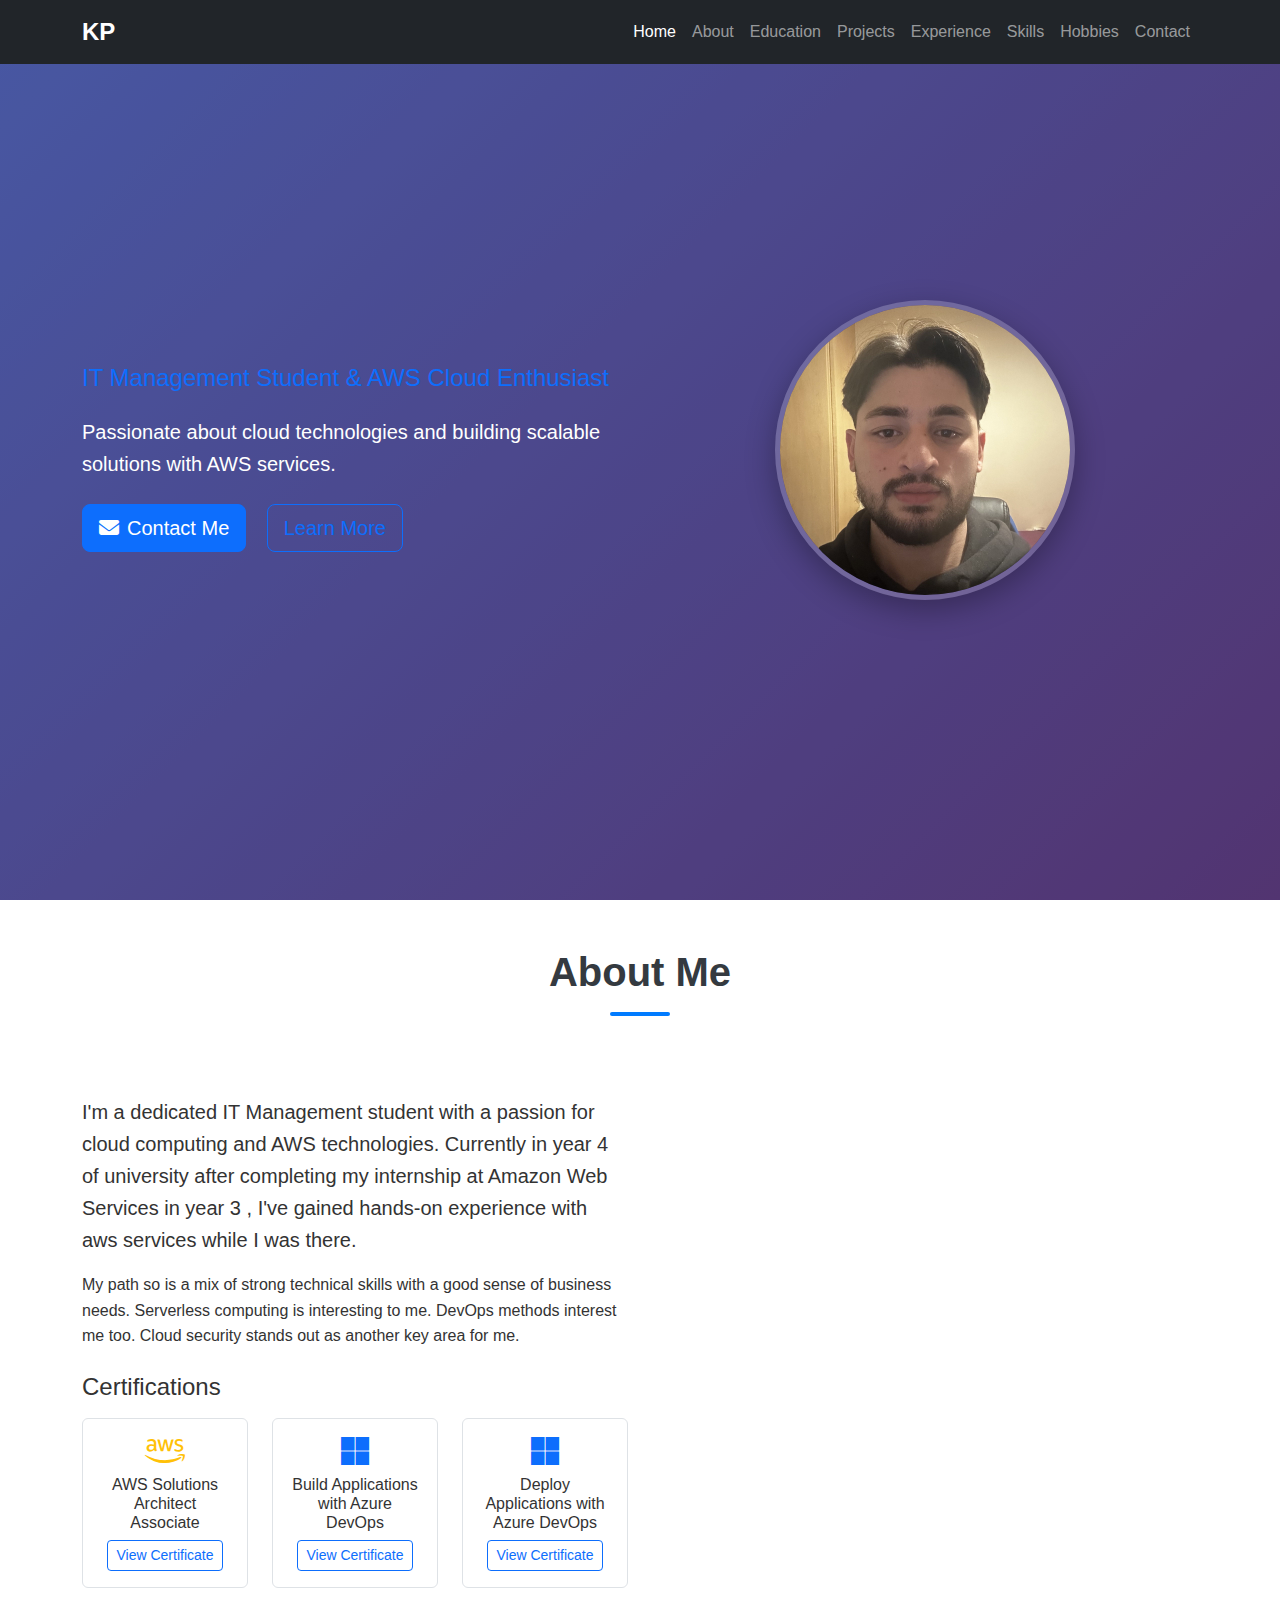
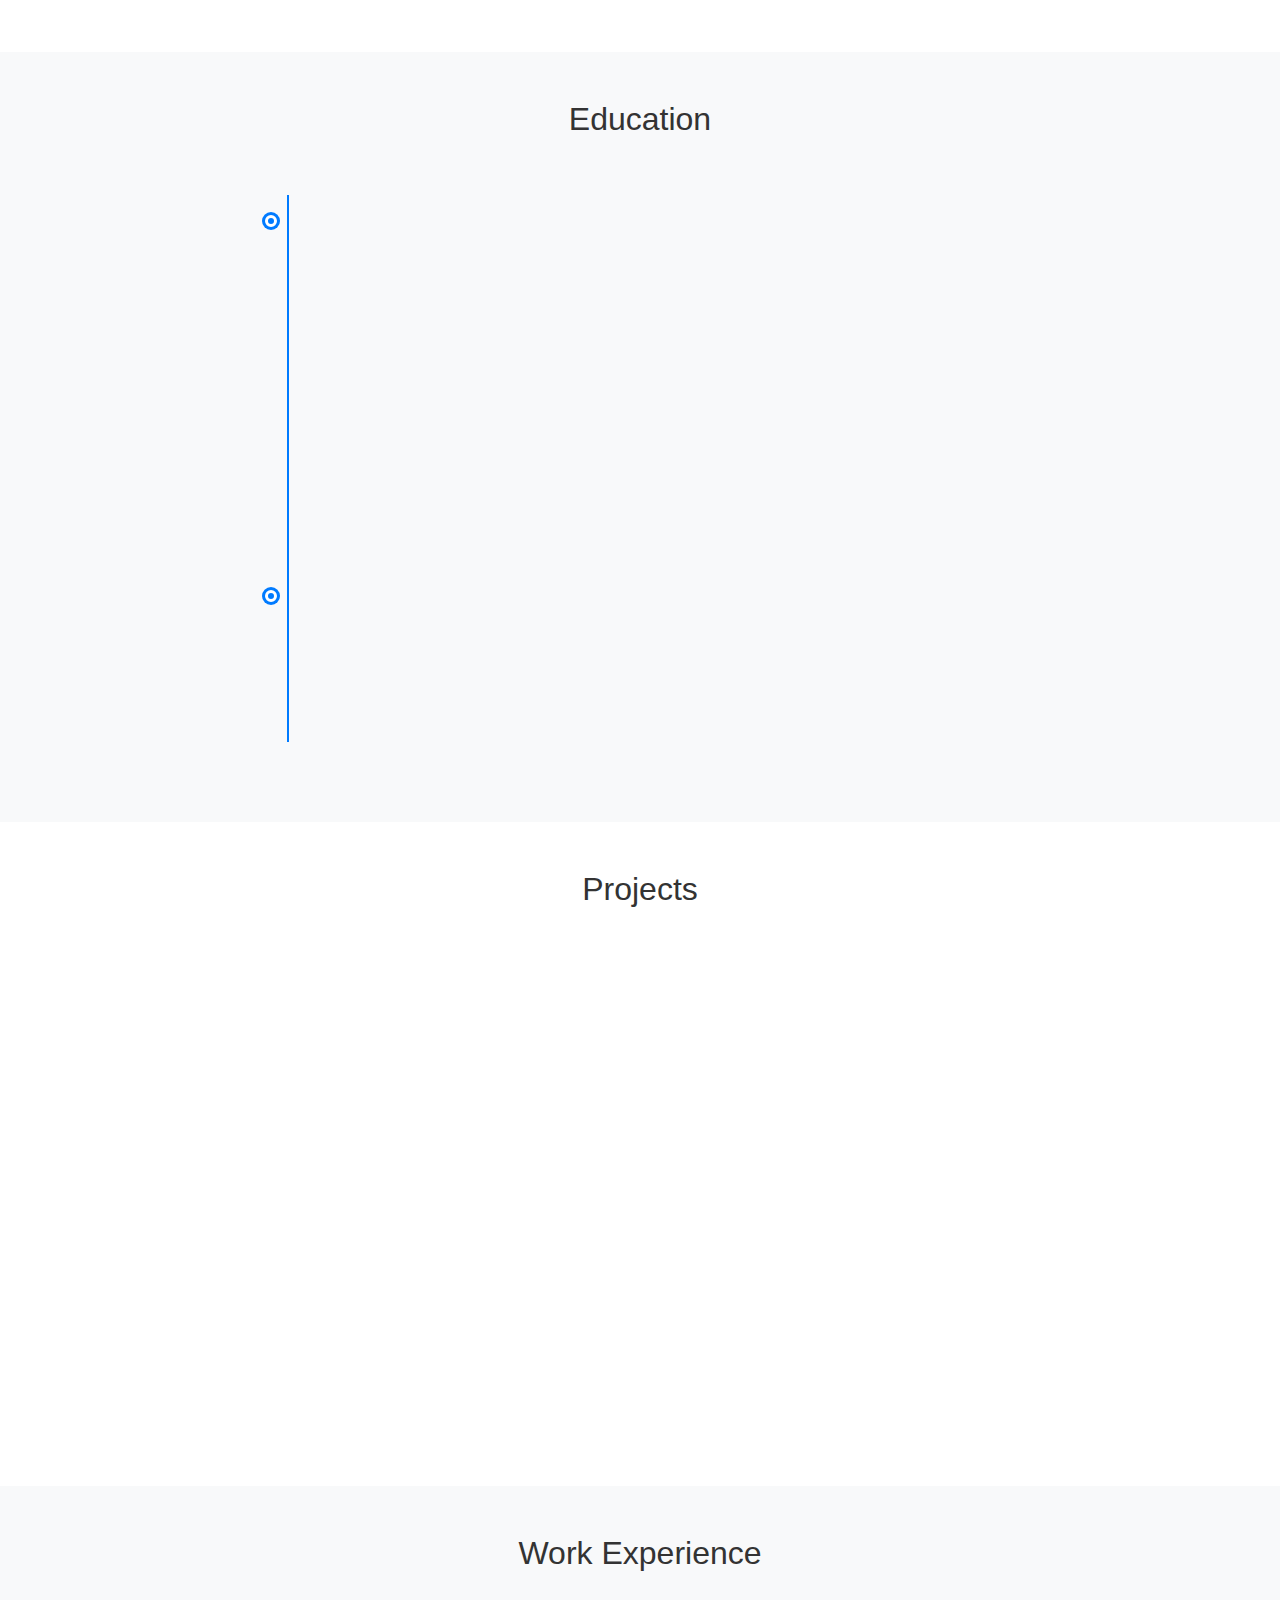
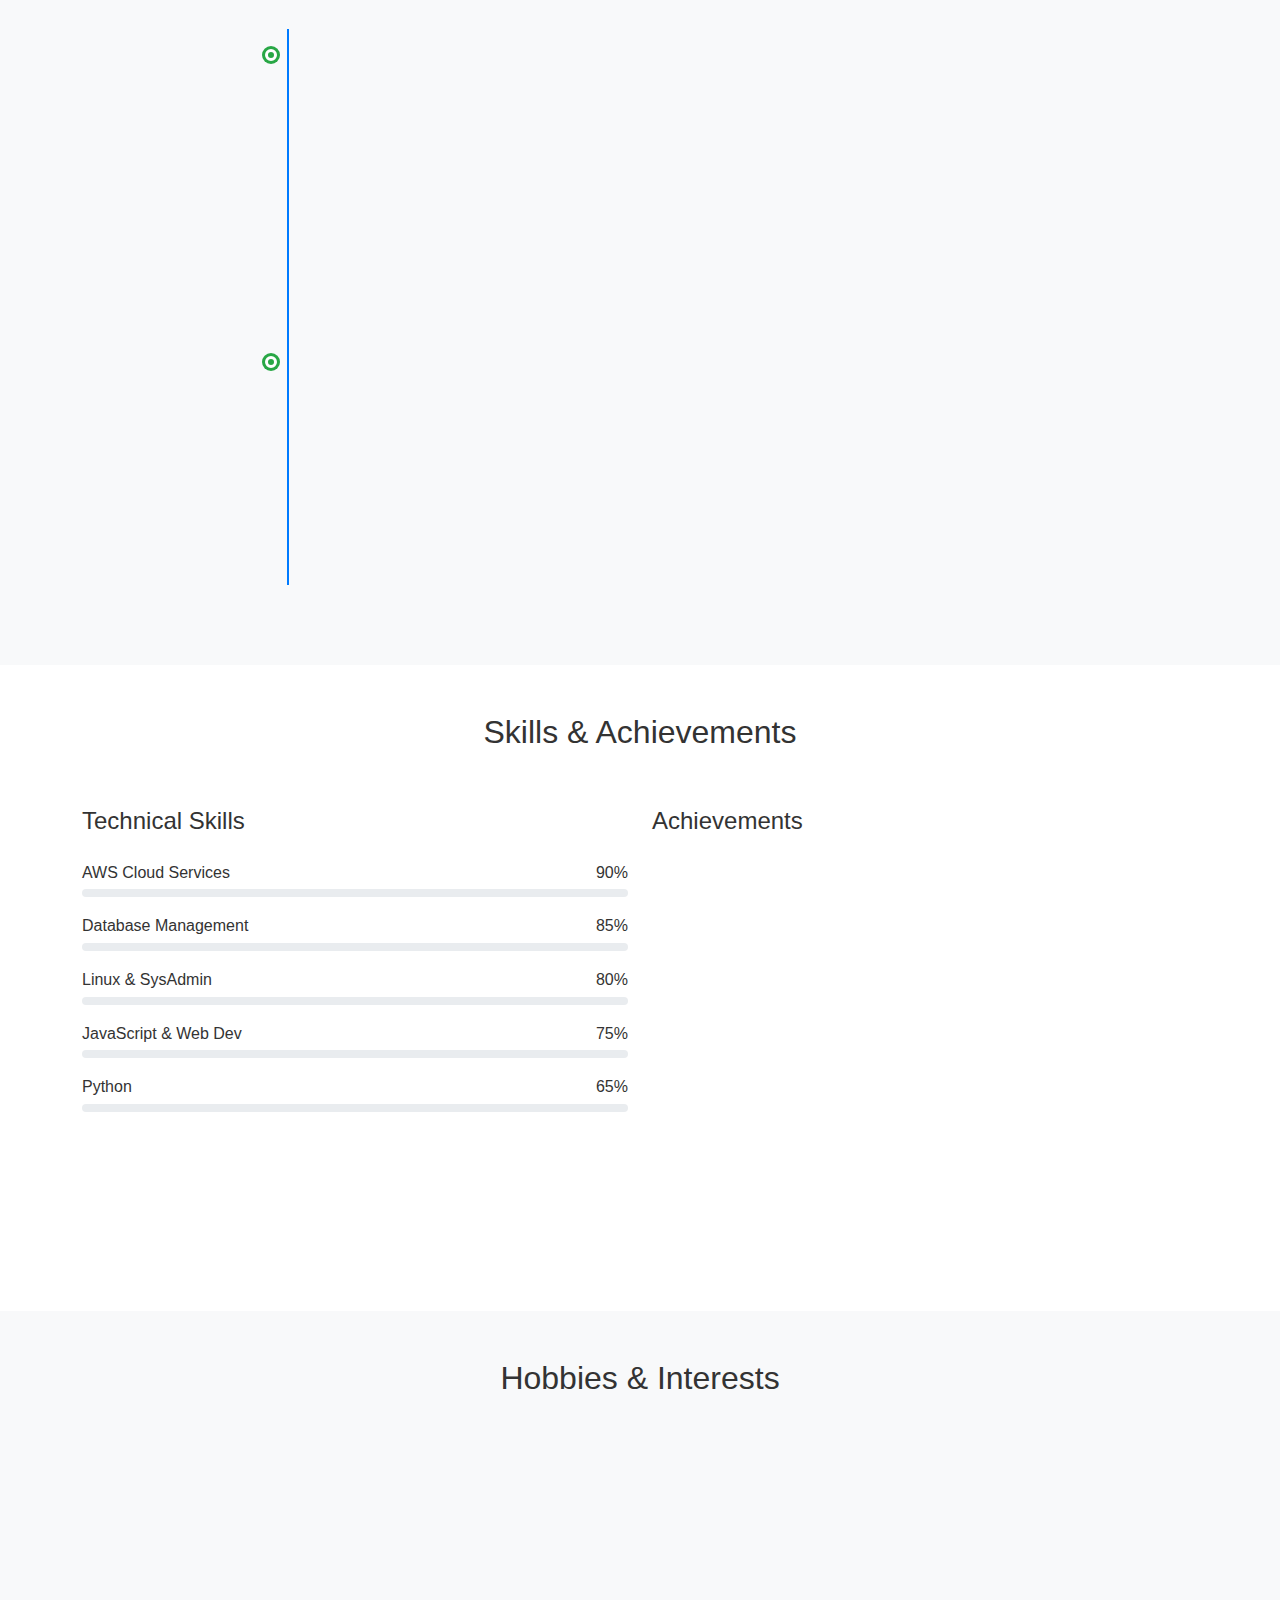
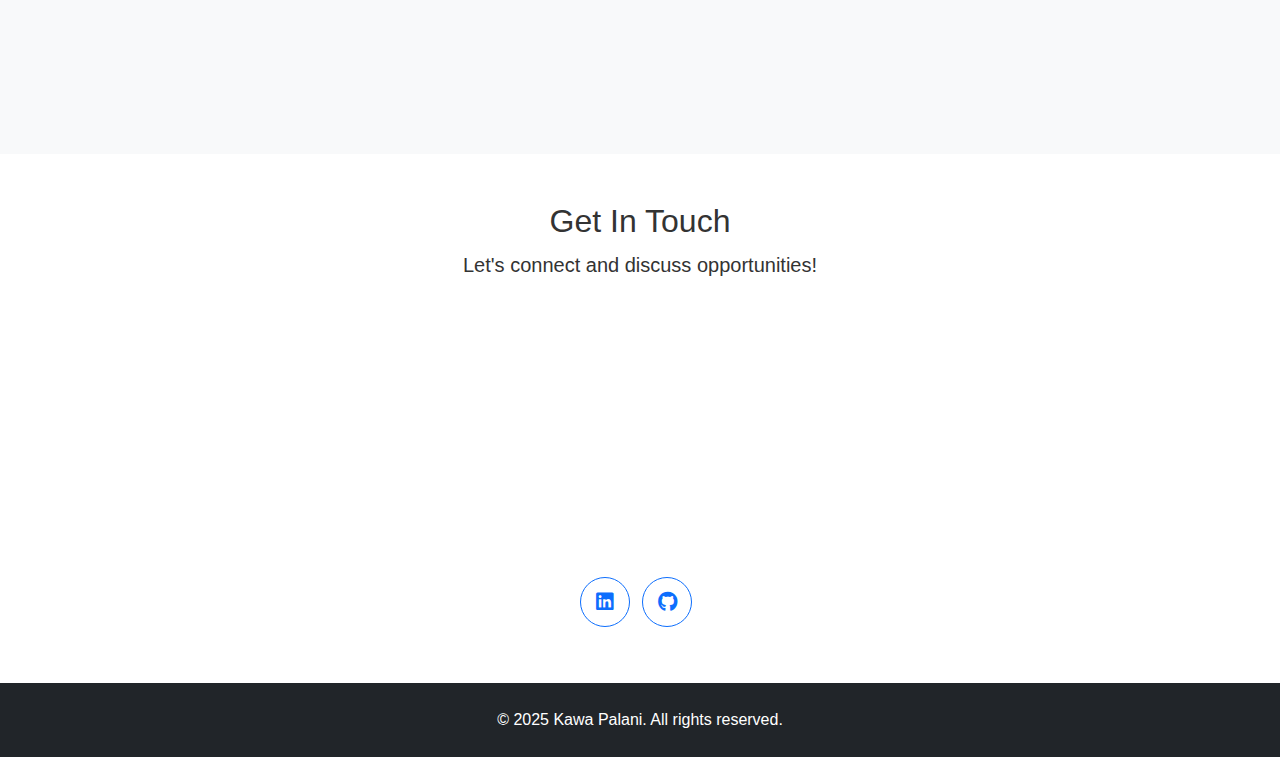
<file: index.html>
<!DOCTYPE html>
<html lang="en">
<head>
    <meta charset="UTF-8">
    <meta name="viewport" content="width=device-width, initial-scale=1.0">
    <title>Kawa Palani - IT Management Student Portfolio</title>
    
    <link href="https://cdn.jsdelivr.net/npm/bootstrap@5.3.2/dist/css/bootstrap.min.css" rel="stylesheet">
    <link href="https://cdnjs.cloudflare.com/ajax/libs/font-awesome/6.4.0/css/all.min.css" rel="stylesheet">
    <link href="css/style.css" rel="stylesheet">
</head>
<body data-bs-spy="scroll" data-bs-target="#navbar" data-bs-offset="70">

<nav class="navbar navbar-expand-lg navbar-dark bg-dark fixed-top" id="navbar">
    <div class="container">

        <a class="navbar-brand fw-bold" href="#home">KP</a>
        <button class="navbar-toggler" type="button" data-bs-toggle="collapse" data-bs-target="#navbarNav">
            <span class="navbar-toggler-icon"></span>
        </button>
        <div class="collapse navbar-collapse" id="navbarNav">

            <ul class="navbar-nav ms-auto">
                <li class="nav-item"><a class="nav-link" href="#home">Home</a></li>
                <li class="nav-item"><a class="nav-link" href="#about">About</a></li>
                <li class="nav-item"><a class="nav-link" href="#education">Education</a></li>
                <li class="nav-item"><a class="nav-link" href="#projects">Projects</a></li>
                <li class="nav-item"><a class="nav-link" href="#experience">Experience</a></li>
                <li class="nav-item"><a class="nav-link" href="#skills">Skills</a></li>
                <li class="nav-item"><a class="nav-link" href="#hobbies">Hobbies</a></li>
                <li class="nav-item"><a class="nav-link" href="#contact">Contact</a></li>
            </ul>
        </div>
    </div>
</nav>

<section id="home" class="hero-section d-flex align-items-center">
    <div class="container">
        <div class="row align-items-center">
            <div class="col-lg-6">
                <div class="hero-content">
                    <h1 class="display-4 fw-bold mb-3 typing-text">Kawa Palani</h1>
                    <h2 class="h4 text-primary mb-4">IT Management Student & AWS Cloud Enthusiast</h2>
                    <p class="lead mb-4">Passionate about cloud technologies and building scalable solutions with AWS services.</p>

                    <div class="hero-buttons">
                        <button class="btn btn-primary btn-lg me-3" data-bs-toggle="modal" data-bs-target="#contactModal">
                            <i class="fas fa-envelope me-2"></i>Contact Me
                        </button>
                        <a href="#about" class="btn btn-outline-primary btn-lg">Learn More</a>
                    </div>
                </div>
            </div>
            <div class="col-lg-6 text-center">
                <div class="hero-image">
                    <img src="images/profile.jpg" alt="Kawa Palani" class="img-fluid rounded-circle profile-img">
                </div>
            </div>
        </div>
    </div>


</section>



<!-- About section - need to update photo later -->
<section id="about" class="py-5">
    <div class="container">


        <div class="row">
            <div class="col-12 text-center mb-5">

                <h2 class="section-title">About Me</h2>
                <div class="section-divider"></div>
            </div>
        </div>

        <div class="row align-items-center">
            
            <div class="col-lg-6">

                <p class="lead">
                    I'm a dedicated IT Management student with a passion for cloud computing
                    and AWS technologies. Currently in year 4 of university after completing my internship at Amazon Web Services in year 3 ,
                    I've gained hands-on experience with aws services while I was there.
                </p>

                <p>
                    My path so is a mix of strong technical skills with a good sense of business needs. 
                    Serverless computing is interesting to me. DevOps methods interest me too. 
                    Cloud security stands out as another key area for me.

                </p>


                <!-- My cert sections -->
                <div class="certifications-section mt-4">
                    <h4 class="mb-3">Certifications</h4>

                    <div class="row">
                        <div class="col-md-4 mb-3">

                            <div class="certification-item text-center p-3 border rounded">
                                <i class="fab fa-aws fa-2x text-warning mb-2"></i>
                                <h6>AWS Solutions Architect Associate</h6>

                                <!-- Cert link -->

                                <a href="https://www.credly.com/badges/94f8a2d5-af3c-4cb0-9be8-3a9a07555001"
                                   target="_blank" class="btn btn-sm btn-outline-primary">View Certificate</a>
                            </div>
                        </div>


                        <div class="col-md-4 mb-3">
                            <div class="certification-item text-center p-3 border rounded">
                                <i class="fab fa-microsoft fa-2x text-primary mb-2"></i>
                                <h6>Build Applications with Azure DevOps</h6>

                                <a href="https://learn.microsoft.com/en-us/users/kawapalani-7407/achievements/7bvrvsnz"
                                   target="_blank" class="btn btn-sm btn-outline-primary">View Certificate</a>
                            </div>
                        </div>

                        <div class="col-md-4 mb-3">
                            <div class="certification-item text-center p-3 border rounded">
                                <i class="fab fa-microsoft fa-2x text-primary mb-2"></i>
                                <h6>Deploy Applications with Azure DevOps</h6>
                                <a href="https://learn.microsoft.com/en-us/users/kawapalani-6743/achievements/82acn8cw"
                                   target="_blank" class="btn btn-sm btn-outline-primary">View Certificate</a>

                            </div>
                        </div>

                    </div>
                </div>

            </div>
        </div>

    </div>
</section>



<!-- Education  -->
<section id="education" class="py-5 bg-light">
    <div class="container">

        <div class="row">

            <div class="col text-center mb-5">
                <h2 class="page-title">Education</h2>
                <div class="divider-line"></div>

            </div>
        </div>

        <div class="row">
            <div class="col-lg-8 mx-auto">

                <div class="timeline">
                    <div class="timeline-item">
                        <div class="timeline-marker"></div>
                        <div class="timeline-content">

                            <div class="card">
                                <div class="card-body">


                                    <h5 class="card-title">Bachelor of Science (Honours) in IT Management</h5>
                                    <h6 class="card-subtitle mb-2 text-muted">Technological University Dublin</h6>

                                    <p class="card-text">September 2022 - May 2026 (Expected)</p>

                                    <div class="grades">
                                        
                                        <h6>Key Modules:</h6>

                                        <div class="row">
                                            <div class="col-md-6">

                                                <!-- Module list -->
                                                <ul class="list-unstyled">
                                                    <li><strong>Cloud Services & Distributed Computing</strong></li>
                                                    <li><strong>Software Development (Java, Python)</strong></li>
                                                    <li><strong>Database Fundamentals & Advanced Databases</strong></li>
                                                    <li><strong>CyberSecurity & Info Systems</strong></li>
                                                </ul>
                                            </div>

                                            <div class="col-md-6">
                                                <ul class="list-unstyled">
                                                    <li><strong>Network Fundamentals</strong></li>

                                                    <li><strong>Operating Systems & Linux Fundamentals</strong></li>
                                                    <li><strong>UX/UI & Visual Design</strong></li>
                                                    <li><strong>Project Management</strong></li>
                                                </ul>
                                            </div>
                                        </div>

                                        <p><strong>Activities:</strong> Cloud Society, AWS Labs, DevOps Meetups</p>
                                    </div>

                                </div>

                            </div>


                        </div>
                    </div>


                    <!-- Secondary education -->
                    <div class="timeline-item">
                        <div class="timeline-marker"></div>
                        <div class="timeline-content">


                            <div class="card">
                                <div class="card-body">
                                    <h5 class="card-title">Leaving Certificate in Engineering</h5>
                                    <h6 class="card-subtitle mb-2 text-muted">Firhouse Community College</h6>
                                    <p class="card-text">2016 - 2022</p>

                                    <p><strong>Final Year Project:</strong> Designed and built an F1 model car.</p>
                                </div>
                            </div>

                        </div>
                    </div>


                </div>

            </div>
        </div>

    </div>
</section>



<!-- My projects - add more when I finish them -->
<section id="projects" class="py-5">

    <div class="container">

        <div class="row">
            <div class="col-12 text-center mb-5">
                
                <h2 class="content-header">Projects</h2>
                <div class="separator"></div>
            </div>
        </div>

        <div class="row">

            <div class="col-lg-4 mb-4">
                <div class="card project-card h-100">
                    <img src="images/project1.jpg" class="card-img-top" alt="AWS Carpooling Application">
                    <div class="card-body">
                        <h5 class="card-title">AWS Carpooling Application</h5>
                        <p class="card-text">Serverless carpooling app using AWS services, implementing ride creation, authentication and data storage that scales and security best practices.</p>
                        <div class="mb-3">
                            <span class="badge bg-warning me-1">AWS Lambda</span>
                            <span class="badge bg-primary me-1">API Gateway</span>
                            <span class="badge bg-success me-1">DynamoDB</span>
                            <span class="badge bg-info me-1">Cognito</span>
                        </div>
                    </div>
                </div>
            </div>
            <div class="col-md-4 mb-4">
                <div class="card h-100">
                    <div class="card-img-top bg-light d-flex align-items-center justify-content-center" style="height: 200px;">
                         <i class="fas fa-bus fa-4x text-muted"></i>
                    </div>
                    <div class="card-body">
                        <h5 class="card-title">Bus Location System</h5>
                        
                        <p class="card-text">Web-based platform to search bus routes and destinations with a scalable database schema and responsive interface with live data updates.</p>
                        <div>
                            <span class="badge bg-primary me-1">JavaScript</span>
                            <span class="badge bg-success me-1">Supabase</span>
                            <span class="badge bg-warning me-1">MQTT</span>
                            <span class="badge bg-info me-1">Google Cloud</span>
                        </div>
                    </div>
                </div>
            </div>
            <div class="col-lg-4">
                <div class="card project-card h-100">
                    <div class="card-img-top bg-light d-flex align-items-center justify-content-center" style="height: 200px;">
                        <i class="fas fa-vial fa-4x text-muted"></i>
                    </div>
                    <div class="card-body">
                        <h5 class="card-title">AWS Unit Testing Project</h5>
                        
                        <p class="card-text">Created automated unit tests to achieve 80%+ coverage for AWS service scripts, improving code reliability using mocks and test automation.</p>
                        <div class="tech-badges mb-3">
                            <span class="badge bg-danger me-1">Python</span>
                            <span class="badge bg-primary me-1">unittest</span>
                            <span class="badge bg-warning me-1">AWS SDK</span>
                            <span class="badge bg-dark me-1">Boto3</span>
                        </div>
                    </div>
                </div>
            </div>

        </div>

    </div>
</section>



<!-- My Experience section -->
<section id="experience" class="py-5 bg-light">
    
    
    <div class="container">

        <div class="row">
            <div class="col-lg-12 text-center mb-5">
                <h2 class="exp-header">Work Experience</h2>
                <div class="line-break"></div>
            </div>
        </div>

        <div class="row">
          
            <div class="col-lg-8 mx-auto">

                <div class="experience-timeline">

                    <!-- My 3rd year internship -->
                    <div class="experience-item">
                        <div class="experience-marker"></div>
                        <div class="experience-content">

                            <div class="card">
                                <div class="card-body">
                                    <h5 class="card-title">Cloud Support Associate Intern</h5>
                                    <h6 class="card-subtitle mb-2 text-primary">Amazon Web Services</h6>
                                    <p class="text-muted mb-3">Feb 2025 – Aug 2025</p>


                                    <ul class="list-unstyled">
                                        <li><i class="fas fa-check text-success me-2"></i>Troubleshooted simulated AWS cases…</li>
                                        <li><i class="fas fa-check text-success me-2"></i>Hands-on experience with aws services such as EC2, S3, IAM and alot more</li>
                                     
                                        <li><i class="fas fa-check text-success me-2"></i>Completed 3-month technical onboarding</li>
                                        <li><i class="fas fa-check text-success me-2"></i>Worked with Big Data team and attending team meetings</li>
                                        <li><i class="fas fa-check text-success me-2"></i>Achieved AWS SAA Certificate</li>
                                    </ul>
                                </div>
                            </div>

                        </div>
                    </div>


                    <!-- My Previous job -->
                    <div class="experience-item">
                        
                        <div class="experience-marker"></div>
                      
                        <div class="experience-content">

                            <div class="card">
                                <div class="card-body">
                                    <h5 class="card-title">Sales Assistant</h5>
                                    <h6 class="card-subtitle mb-2 text-primary">JD Sports Fashion</h6>

                                    <p class="text-muted mb-3">Oct 2023 – Jan 2025</p>

                                    <ul class="list-unstyled">
                                        <li><i class="fas fa-check text-success me-2"></i>Supported the sales floor</li>
                                        <li><i class="fas fa-check text-success me-2"></i>Helped customers with purchases</li>
                                        <li><i class="fas fa-check text-success me-2"></i>Processed deliveries</li>
                                        <li><i class="fas fa-check text-success me-2"></i>Improved communication skills</li>
                                    </ul>
                                </div>
                            </div>


                       
                        </div>
                    </div>

                </div>

            </div>
        </div>

    </div>
</section>



<!-- My Skills and achievements -->
<section id="skills" class="py-5">
    <div class="container">

        <div class="row">
            
            <div class="col-lg-12 text-center mb-5">
                <h2 class="skills-heading">Skills & Achievements</h2>
                
                <div class="hr-custom"></div>
            </div>
        </div>


        <div class="row">

            <!-- Technical skills -->
            <div class="col-lg-6 mb-4">

                <h4 class="mb-4">Technical Skills</h4>

                <div class="skill-item mb-3">
                    <div class="d-flex justify-content-between mb-1">
                        <span>AWS Cloud Services</span><span>90%</span>
                    </div>
                  
                  
                    <div class="progress">
                        <div class="progress-bar" data-width="90"></div>
                    </div>
               
                </div>

                <div class="skill-item mb-3">
                    <div class="d-flex justify-content-between mb-1">
                        <span>Database Management</span><span>85%</span>
                    </div>
                    <div class="progress"><div class="progress-bar" data-width="85"></div></div>
                </div>

                <div class="skill-item mb-3">
                    <div class="d-flex justify-content-between mb-1">
                        <span>Linux & SysAdmin</span><span>80%</span>
                    
                    </div>
                    <div class="progress"><div class="progress-bar" data-width="80"></div></div>
                </div>

                <div class="skill-item mb-3">
                    <div class="d-flex justify-content-between mb-1">
                        <span>JavaScript & Web Dev</span><span>75%</span>
                    </div>
                    
                    <div class="progress"><div class="progress-bar" data-width="75"></div></div>
                </div>

                <div class="skill-item mb-3">
                    <div class="d-flex justify-content-between mb-1">
                        <span>Python</span><span>65%</span>
                    </div>
                    <div class="progress"><div class="progress-bar" data-width="65"></div></div>
                </div>

            </div>


            <!-- Professional achievements -->
            <div class="col-lg-6">

                <h4 class="mb-4">Achievements</h4>

                <div class="achievement-list">

                    <div class="achievement-item mb-3">
                        <div class="achievement-icon">
                            <i class="fas fa-certificate text-warning"></i>
                        </div>
                       
                        <div class="achievement-content">
                            <h6>AWS SAA Certificate</h6>
                            <p class="mb-0 text-muted">Achieved during AWS internship</p>
                        
                        </div>
                    </div>

                    <div class="achievement-item mb-3">
                        <i class="fas fa-medal text-primary achievement-icon"></i>
                        <div class="achievement-content">
                            <h6>Azure DevOps Certification</h6>
                            <p class="mb-0 text-muted">Built and deployed apps</p>
                        </div>
                    </div>

                    <div class="achievement-item mb-3">
                        
                        <i class="fas fa-cloud text-success achievement-icon"></i>
                        <div class="achievement-content">
                            <h6>AWS Internship</h6>
                            <p class="mb-0 text-muted">Cloud Support Associate</p>
                        </div>
                    </div>

                    <div class="achievement-item mb-3">
                       
                        <i class="fas fa-users text-info achievement-icon"></i>
                        <div class="achievement-content">
                            <h6>Cloud Society Member</h6>
                            <p class="mb-0 text-muted">AWS Labs & DevOps meetups</p>
                        </div>
                    </div>

                </div>

            </div>

        </div>

    </div>
</section>



<!-- Personal interests -->
<section id="hobbies" class="py-5 bg-light">
    <div class="container">

        <div class="row">
            <div class="col-lg-12 text-center mb-5">
                
                <h2 class="hobbies-title">Hobbies & Interests</h2>
                
                
                <div class="break-line"></div>
            </div>
        </div>

        <div class="row justify-content-center">

            <div class="col-lg-4 col-md-6 mb-4">
                <div class="hobby-card text-center">
                    <div class="hobby-icon mb-3"><i class="fas fa-dumbbell fa-3x text-primary"></i></div>
                    <h5>Gym</h5>
                    <p class="text-muted">I enjoy going to the gym in the mornings.</p>
                </div>
            </div>

            <div class="col-lg-4 col-md-6 mb-4">
                <div class="hobby-card text-center">
                    <div class="hobby-icon mb-3"><i class="fas fa-gamepad fa-3x text-success"></i></div>
                    <h5>Gaming</h5>
                    <p class="text-muted">I like to play games in my free time and compete sometimes</p>
                </div>
            </div>

            <div class="col-lg-4 col-md-6 mb-4">
                <div class="hobby-card text-center">
                   
                    <div class="hobby-icon mb-3"><i class="fas fa-futbol fa-3x text-warning"></i></div>
                    <h5>Football</h5>
                    <p class="text-muted">I like Playing & watching on the weekends.</p>
                </div>
            </div>

        </div>

    </div>
</section>



<!-- Contact info -->
<section id="contact" class="py-5">
    <div class="container">

        <div class="row">
            <div class="col-lg-12 text-center mb-5">
                
                <h2 class="contact-heading">Get In Touch</h2>
                <div class="divider-custom"></div>
                <p class="lead">Let's connect and discuss opportunities!</p>
            </div>
        </div>

        <div class="row">
            <div class="col-lg-8 mx-auto">

                <div class="row">
                    <div class="col-md-12 mb-4">
                        <div class="contact-info text-center">

                            <div class="contact-icon mb-3">
                                <i class="fas fa-envelope fa-2x text-primary"></i>
                            </div>

                            <h6>Email</h6>
                            
                            <p class="text-muted">kawa.tw8@gmail.com</p>

                        </div>
                    </div>
                </div>

                <div class="row mt-4">
                    <div class="col-12 text-center">
                        <div class="social-links">

                            <a href="https://www.linkedin.com/in/kawapalani/"
                               class="btn btn-outline-primary btn-lg me-2 mb-2" target="_blank">
                                <i class="fab fa-linkedin"></i>
                            </a>

                            <a href="https://github.com/KawaP18"
                               class="btn btn-outline-primary btn-lg me-2 mb-2" target="_blank">
                                <i class="fab fa-github"></i>
                            </a>

                        </div>
                    </div>
                </div>

            </div>
        </div>

    </div>
</section>



<!-- Footer -->
<footer class="bg-dark text-white py-4">
    <div class="container text-center">
        
        <p class="mb-0">&copy; 2025 Kawa Palani. All rights reserved.</p>
    </div>
</footer>



<!-- Contact Modal -->
<div class="modal fade" id="contactModal" tabindex="-1">

    <div class="modal-dialog modal-dialog-centered">
        <div class="modal-content">

            <div class="modal-header">
                
                <h5 class="modal-title">Contact Information</h5>
                <button type="button" class="btn-close" data-bs-dismiss="modal"></button>
            </div>

            <div class="modal-body">

                <div class="contact-modal-content">

                    <div class="text-center mb-4">
                        <!-- Profile image -->
                        <img src="images/profile.jpg" class="rounded-circle mb-3" width="100" height="100">
                        
                        <h5>Kawa Palani</h5>
                        <p class="text-muted">IT Management Student & AWS Cloud Enthusiast</p>
                    </div>

                    <div class="contact-details">

                        <div class="contact-item mb-3">
                            <i class="fas fa-envelope text-primary me-3"></i>
                            <span>kawa.tw8@gmail.com</span>
                        </div>

                        <div class="contact-item mb-3">
                            <i class="fab fa-linkedin text-primary me-3"></i>
                            
                            <a href="https://www.linkedin.com/in/kawapalani/" target="_blank">
                                LinkedIn Profile
                            </a>
                        </div>

                        <div class="contact-item mb-3">
                            <i class="fab fa-github text-primary me-3"></i>
                            <a href="https://github.com/KawaP18" target="_blank">GitHub Profile</a>
                        </div>

                    </div>

                </div>

            </div>

            <div class="modal-footer">
                <button type="button" class="btn btn-secondary" 
                        data-bs-dismiss="modal">Close</button>

                
                        <a href="mailto:kawa.tw8@gmail.com" class="btn btn-primary">Send Email</a>
            </div>

        </div>
    </div>

</div>


<!-- Back to Top -->
<button class="btn btn-primary back-to-top" id="backToTop">
    <i class="fas fa-arrow-up"></i>
</button>



<!-- JS Scripts -->
<script src="https://cdn.jsdelivr.net/npm/bootstrap@5.3.2/dist/js/bootstrap.bundle.min.js"></script>

<!-- Custom JavaScript -->
<script src="js/script.js"></script>
</body>
</html>
</file>
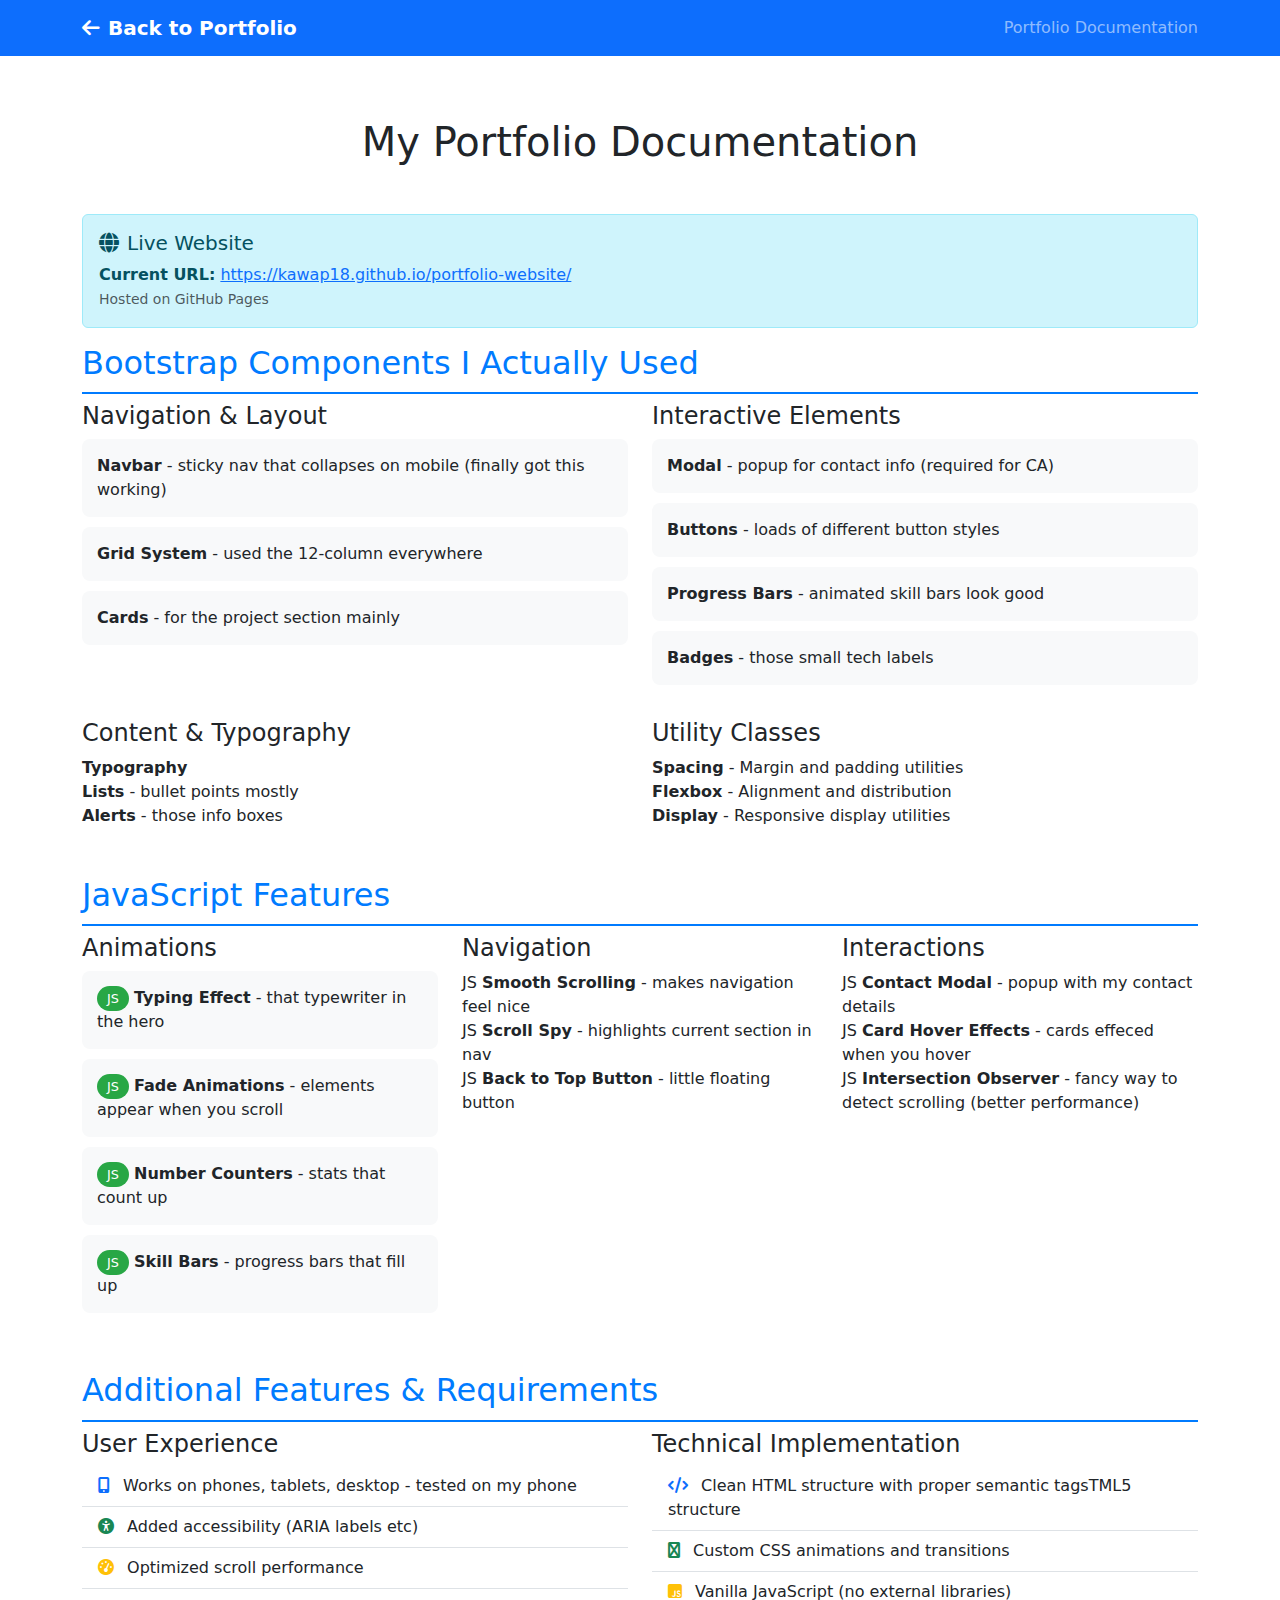
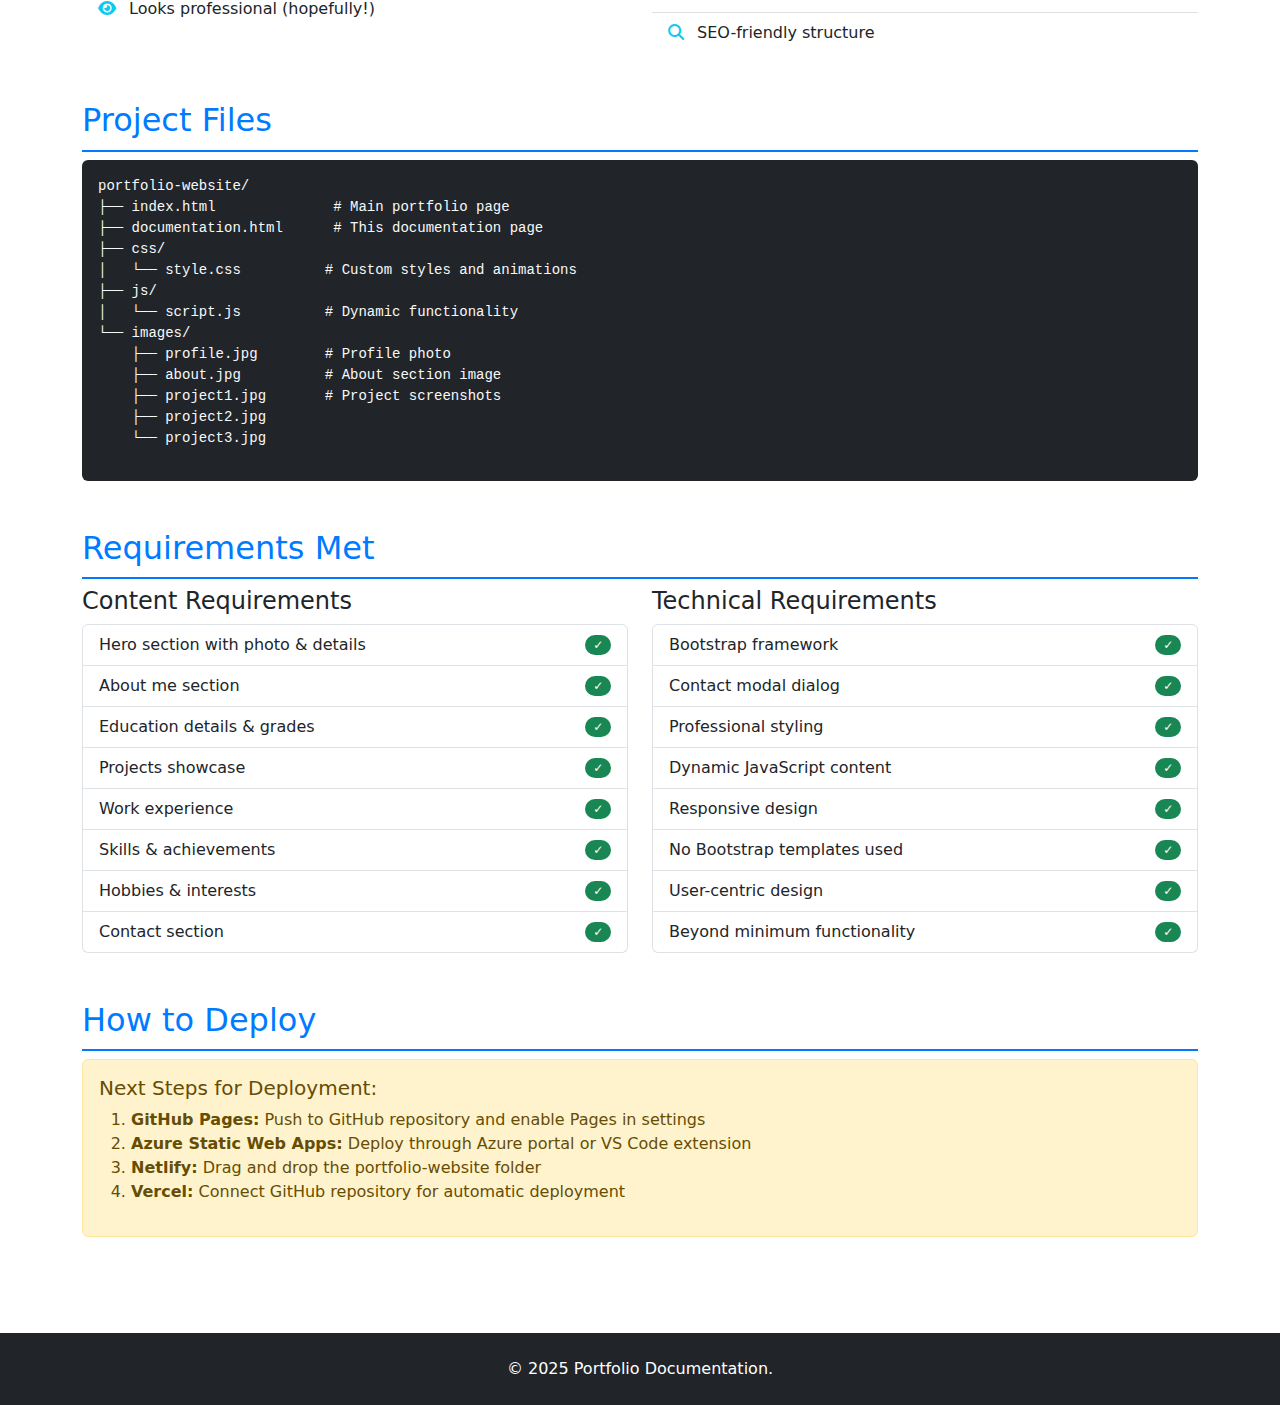
<file: documentation.html>
<!DOCTYPE html>
<html lang="en">
<head>
    <meta charset="UTF-8">
    <meta name="viewport" content="width=device-width, initial-scale=1.0">
    <title>Portfolio Documentation - Bootstrap Components & Features</title>
    <link href="https://cdn.jsdelivr.net/npm/bootstrap@5.3.2/dist/css/bootstrap.min.css" rel="stylesheet">
    <link href="https://cdnjs.cloudflare.com/ajax/libs/font-awesome/6.4.0/css/all.min.css" rel="stylesheet">
    <style>
        body { padding-top: 70px; }
        .navbar-brand { font-weight: bold; }
        .doc-title { color: #007bff; border-bottom: 2px solid #007bff; padding-bottom: 10px; }

        .comp-box { background: #f8f9fa; padding: 15px; border-radius: 8px; margin-bottom: 10px; }
        .js-badge { background: #28a745; color: white; padding: 5px 10px; border-radius: 15px; font-size: 0.8rem; }
        /* TODO: maybe add dark mode later */
    </style>
</head>
<body>
    <nav class="navbar navbar-expand-lg navbar-dark bg-primary fixed-top">

        <div class="container">
            <a class="navbar-brand" href="index.html">
                <i class="fas fa-arrow-left me-2"></i>Back to Portfolio
            </a>
            <span class="navbar-text">
                Portfolio Documentation
            </span>
        </div>
    </nav>

    <div class="container my-5">
        <div class="row">
            <div class="col-12">

                <h1 class="text-center mb-5">My Portfolio Documentation</h1>
                
                <!-- Website URL - need to update this after hosting -->
                <div class="alert alert-info" role="alert">
                    <h5 class="alert-heading"><i class="fas fa-globe me-2"></i>Live Website</h5>
                    <p class="mb-0">
                        <strong>Current URL:</strong> 
                        <a href="https://kawap18.github.io/portfolio-website/" target="_blank">https://kawap18.github.io/portfolio-website/</a>
                        <br>

                        <small class="text-muted">Hosted on GitHub Pages</small>
                    </p>
                </div>

                <!-- All the Bootstrap I used -->
                <section class="mb-5">
                    <h2 class="doc-title">Bootstrap Components I Actually Used</h2>
                    
                    <div class="row">
                        <div class="col-md-6">
                            <h4>Navigation & Layout</h4>
                            <div class="comp-box">

                                <strong>Navbar</strong> - sticky nav that collapses on mobile (finally got this working)
                            </div>
                            <div class="comp-box">
                                <strong>Grid System</strong> - used the 12-column everywhere
                            </div>

                            <div class="comp-box">
                                <strong>Cards</strong> - for the project section mainly
                            </div>
                        </div>
                        
                        <div class="col-md-6">
                            <h4>Interactive Elements</h4>
                            <div class="comp-box">
                                <strong>Modal</strong> - popup for contact info (required for CA)
                            
                            </div>
                            <div class="comp-box">
                                <strong>Buttons</strong> - loads of different button styles
                            </div>
                            <div class="comp-box">
                                
                                <strong>Progress Bars</strong> - animated skill bars look good
                            </div>
                            <div class="comp-box">
                                <strong>Badges</strong> - those small tech labels
                            </div>
                        </div>
                    </div>
                    
                    <div class="row mt-4">
                        
                        <div class="col-md-6">
                            <h4>Content & Typography</h4>
                            
                            
                            <div class="component-item">
                                <strong>Typography</strong> 
                            </div>
                            <div class="component-item">
                                <strong>Lists</strong> - bullet points mostly
                            </div>
                            
                            <div class="component-item">
                                <strong>Alerts</strong> - those info boxes
                            </div>
                        </div>
                        
                        <div class="col-md-6">
                            <h4>Utility Classes</h4>
                            <div class="component-item">
                                
                                <strong>Spacing</strong> - Margin and padding utilities
                            </div>
                            <div class="component-item">
                                <strong>Flexbox</strong> - Alignment and distribution
                            </div>
                            
                            <div class="component-item">
                                <strong>Display</strong> - Responsive display utilities
                            </div>
                        </div>
                    </div>


                </section>


                <!-- All the JavaScript -->
                <!-- took ages to get some of this working properly -->
                <section class="mb-5">
                    <h2 class="doc-title">JavaScript Features</h2>
                    
                    <div class="row">
                        <div class="col-md-4">
                            <h4>Animations</h4>
                            <div class="comp-box">
                                <span class="js-badge">JS</span>
                                <strong>Typing Effect</strong> - that typewriter in the hero
                           
                            </div>
                            <div class="comp-box">
                                <span class="js-badge">JS</span>
                               
                                <strong>Fade Animations</strong> - elements appear when you scroll
                            </div>
                            <div class="comp-box">
                                <span class="js-badge">JS</span>
                               
                                <strong>Number Counters</strong> - stats that count up
                            </div>
                            <div class="comp-box">
                                <span class="js-badge">JS</span>
                                <strong>Skill Bars</strong> - progress bars that fill up
                            </div>
                        </div>
                        
                     
                        <div class="col-md-4">
                            <h4>Navigation</h4>
                            <div class="component-item">
                                <span class="feature-badge">JS</span>
                                <strong>Smooth Scrolling</strong> - makes navigation feel nice
                       
                            </div>
                            <div class="component-item">
     
                                <span class="feature-badge">JS</span>
                                <strong>Scroll Spy</strong> - highlights current section in nav
                            </div>
                            <div class="component-item">
                                <span class="feature-badge">JS</span>
                                <strong>Back to Top Button</strong> - little floating button
                            </div>
                        </div>
                        
                        <div class="col-md-4">
                            <h4>Interactions</h4>
                            <div class="component-item">
                                <span class="feature-badge">JS</span>
           
                                <strong>Contact Modal</strong> - popup with my contact details
                            </div>
                            <div class="component-item">
                                <span class="feature-badge">JS</span>
          
                                <strong>Card Hover Effects</strong> - cards effeced when you hover
                            </div>
                            <div class="component-item">
           
                                <span class="feature-badge">JS</span>
                                <strong>Intersection Observer</strong> - fancy way to detect scrolling (better performance)
                            </div>
                        </div>
                    </div>
                </section>

                <!-- Other stuff worth mentioning -->
         
                <section class="mb-5">
                    <h2 class="doc-title">Additional Features & Requirements</h2>
                    
                    <div class="row">
                        <div class="col-md-6">
                            <h4>User Experience</h4>
                            <ul class="list-group list-group-flush">
                                <li class="list-group-item">
           
                                    <i class="fas fa-mobile-alt text-primary me-2"></i>
                                    Works on phones, tablets, desktop - tested on my phone
                                </li>
                                <li class="list-group-item">
           
                                    <i class="fas fa-universal-access text-success me-2"></i>
                                    Added accessibility (ARIA labels etc)
                                </li>
                                <li class="list-group-item">
                                    <i class="fas fa-tachometer-alt text-warning me-2"></i>
                                    Optimized scroll performance
                                </li>
            
                                <li class="list-group-item">
                                    <i class="fas fa-eye text-info me-2"></i>
                                    Looks professional (hopefully!)
                                </li>
                            </ul>
                        </div>
                        
                        <div class="col-md-6">
                            <h4>Technical Implementation</h4>
                            <ul class="list-group list-group-flush">
                                <li class="list-group-item">
             
                                    <i class="fas fa-code text-primary me-2"></i>
                                    Clean HTML structure with proper semantic tagsTML5 structure
                                </li>
                                <li class="list-group-item">
            
                                    <i class="fas fa-css3-alt text-success me-2"></i>
                                    Custom CSS animations and transitions
                                </li>
                                <li class="list-group-item">
                                    <i class="fab fa-js-square text-warning me-2"></i>
                                    Vanilla JavaScript (no external libraries)
                                </li>
                                <li class="list-group-item">
                                    <i class="fas fa-search text-info me-2"></i>
                                    SEO-friendly structure
                                </li>
            
                            </ul>
                        </div>
          
                    </div>
                </section>

            
                <!-- File Structure -->
                <!-- File structure -->
                <section class="mb-5">
                    <h2 class="doc-title">Project Files</h2>
            
                    <div class="bg-dark text-light p-3 rounded">
                        <pre><code>portfolio-website/
├── index.html              # Main portfolio page
├── documentation.html      # This documentation page
├── css/
│   └── style.css          # Custom styles and animations
├── js/
│   └── script.js          # Dynamic functionality
└── images/
    ├── profile.jpg        # Profile photo
    ├── about.jpg          # About section image
    ├── project1.jpg       # Project screenshots
    ├── project2.jpg
    └── project3.jpg</code></pre>
                    </div>
                </section>

                <!-- Requirements Checklist -->
                <section class="mb-5">
                    <h2 class="doc-title">Requirements Met</h2>
                    
                    <div class="row">
                        <div class="col-md-6">
                            <h4>Content Requirements</h4>
              
                            <ul class="list-group">
                                <li class="list-group-item d-flex justify-content-between align-items-center">Hero section with photo & details<span class="badge bg-success rounded-pill">✓</span>
               
                                </li>
                                <li class="list-group-item d-flex justify-content-between align-items-center">
                                    About me section
               

                                    <span class="badge bg-success rounded-pill">✓</span>
                                </li>
                                <li class="list-group-item d-flex justify-content-between align-items-center">
                                    Education details & grades
                                    <span class="badge bg-success rounded-pill">✓</span>
                
                                </li>
                                <li class="list-group-item d-flex justify-content-between align-items-center">
                                    Projects showcase
                                    <span class="badge bg-success rounded-pill">✓</span>
               
                                </li>
                                <li class="list-group-item d-flex justify-content-between align-items-center">
                                    Work experience
                                    <span class="badge bg-success rounded-pill">✓</span>
               
                                </li>
                                <li class="list-group-item d-flex justify-content-between align-items-center">
                                    Skills & achievements
            
                                    <span class="badge bg-success rounded-pill">✓</span>
                                </li>
                
                                <li class="list-group-item d-flex justify-content-between align-items-center">
                                    Hobbies & interests
                                    <span class="badge bg-success rounded-pill">✓</span>
              
                                </li>
                                <li class="list-group-item d-flex justify-content-between align-items-center">
                                    Contact section
                                    <span class="badge bg-success rounded-pill">✓</span>
                  
                                </li>
                            </ul>
                        </div>
                        
                        <div class="col-md-6">
                            <h4>Technical Requirements</h4>
                            <ul class="list-group">
                                <li class="list-group-item d-flex justify-content-between align-items-center">Bootstrap framework<span class="badge bg-success rounded-pill">✓</span>
                                </li>
                                <li class="list-group-item d-flex justify-content-between align-items-center">
                                 
                                    Contact modal dialog
                                    <span class="badge bg-success rounded-pill">✓</span>
                                </li>
                                <li class="list-group-item d-flex justify-content-between align-items-center">
                                    Professional styling
                            
                                    <span class="badge bg-success rounded-pill">✓</span>
                                </li>
                                <li class="list-group-item d-flex justify-content-between align-items-center">
                                    Dynamic JavaScript content
                           
                                    <span class="badge bg-success rounded-pill">✓</span>
                                </li>
                                <li class="list-group-item d-flex justify-content-between align-items-center">
                                    Responsive design
                                    <span class="badge bg-success rounded-pill">✓</span>
                                </li>
                  
                                <li class="list-group-item d-flex justify-content-between align-items-center">
                
                                    No Bootstrap templates used
                                    <span class="badge bg-success rounded-pill">✓</span>
                                </li>
                                <li class="list-group-item d-flex justify-content-between align-items-center">
                                    User-centric design
                    
                                    <span class="badge bg-success rounded-pill">✓</span>
                                </li>
                            
                                <li class="list-group-item d-flex justify-content-between align-items-center">
                                    Beyond minimum functionality
                  
                                    <span class="badge bg-success rounded-pill">✓</span>
                                </li>
                            </ul>
                        </div>
                    </div>
                </section>

                <!-- Hosting Instructions -->
                <section class="mb-5">
                    <h2 class="doc-title">How to Deploy</h2>
               
                    <div class="alert alert-warning" role="alert">
                        <h5 class="alert-heading">Next Steps for Deployment:</h5>
                 
                        <ol>
                            <li><strong>GitHub Pages:</strong> Push to GitHub repository and enable Pages in settings</li>
                            <li><strong>Azure Static Web Apps:</strong> Deploy through Azure portal or VS Code extension</li>
               
                            <li><strong>Netlify:</strong> Drag and drop the portfolio-website folder</li>
                            <li><strong>Vercel:</strong> Connect GitHub repository for automatic deployment</li>
                        </ol>
                

             
                    </div>
                </section>
        
            </div>
       
        </div>
    </div>

    <footer class="bg-dark text-white py-4 mt-5">
   
        <div class="container text-center">
            <p class="mb-0">&copy; 2025 Portfolio Documentation.</p>
    
        </div>
    </footer>

   
    <script src="https://cdn.jsdelivr.net/npm/bootstrap@5.3.2/dist/js/bootstrap.bundle.min.js"></script>
</body>

</html>
</file>
<file: css/style.css>
/* My custom styles - probably need to organize this better */

:root {
    --primary-color: #007bff;
    --secondary-color: #6c757d;
    --success-color: #28a745;
    --info-color: #17a2b8;
    --warning-color: #ffc107;
    --danger-color: #dc3545;
    --light-color: #f8f9fa;
    --dark-color: #343a40;
}

* {
    margin: 0;
    padding: 0;
    box-sizing: border-box;
}

body {
    font-family: 'Segoe UI', Tahoma, Geneva, Verdana, sans-serif;
    line-height: 1.6;
    color: #333;
}

/* Smooth scrolling - but using JS instead */
html {
    scroll-behavior: smooth;
}

/* Nav styles */
.navbar-brand {
    font-size: 1.5rem;
}

.navbar-nav .nav-link {
    font-weight: 500;
    transition: color 0.3s ease;
}

.navbar-nav .nav-link:hover {
    color: var(--primary-color) !important;
}

/* Main hero area */
.hero-section {
    min-height: 100vh;
    background: linear-gradient(135deg, #667eea 0%, #764ba2 100%);
    color: white;
    position: relative;
    overflow: hidden;
}

.hero-section::before {
    content: '';
    position: absolute;
    top: 0;
    left: 0;
    right: 0;
    bottom: 0;
    background: rgba(0, 0, 0, 0.3);
    z-index: 1;
}

.hero-section .container {
    position: relative;
    z-index: 2;
}

.profile-img {
    width: 300px;
    height: 300px;
    object-fit: cover;
    border: 5px solid rgba(255, 255, 255, 0.2);
    box-shadow: 0 10px 30px rgba(0, 0, 0, 0.3);
    transition: transform 0.3s ease;
}

.profile-img:hover {
    transform: scale(1.05);
}

.hero-buttons .btn {
    transition: all 0.3s ease;
}

.hero-buttons .btn:hover {
    transform: translateY(-2px);
    box-shadow: 0 5px 15px rgba(0, 0, 0, 0.2);
}

/* Typewriter effect - finally got this working */
.typing-text {
    overflow: hidden;
    border-right: 3px solid white;
    white-space: nowrap;
    width: 0;
    animation: typing 3s steps(11, end) forwards, blink-caret 0.75s step-end infinite;
}

@keyframes typing {
    from { width: 0; }
    to { width: 11ch; }
}

@keyframes blink-caret {
    from, to { border-color: transparent; }
    50% { border-color: white; }
}

/* Section headers */
.section-title {
    font-size: 2.5rem;
    font-weight: 700;
    color: var(--dark-color);
    margin-bottom: 1rem;
}

.section-divider {
    width: 60px;
    height: 4px;
    background: var(--primary-color);
    margin: 0 auto 2rem;
    border-radius: 2px;
}

/* Stats numbers */
.about-stats .stat-number {
    font-size: 2.5rem;
    font-weight: 700;
    color: var(--primary-color);
}

.about-stats .stat-label {
    font-size: 0.9rem;
    color: var(--secondary-color);
    text-transform: uppercase;
    letter-spacing: 1px;
}

/* Education timeline */
.timeline {
    position: relative;
    padding-left: 30px;
}

.timeline::before {
    content: '';
    position: absolute;
    left: 15px;
    top: 0;
    bottom: 0;
    width: 2px;
    background: var(--primary-color);
}

.timeline-item {
    position: relative;
    margin-bottom: 2rem;
}

.timeline-marker {
    position: absolute;
    left: -37px;
    top: 20px;
    width: 12px;
    height: 12px;
    background: var(--primary-color);
    border-radius: 50%;
    border: 3px solid white;
    box-shadow: 0 0 0 3px var(--primary-color);
}

.timeline-content {
    margin-left: 20px;
}

/* Experience Timeline */
.experience-timeline {
    position: relative;
    padding-left: 30px;
}

.experience-timeline::before {
    content: '';
    position: absolute;
    left: 15px;
    top: 0;
    bottom: 0;
    width: 2px;
    background: var(--primary-color);
}

.experience-item {
    position: relative;
    margin-bottom: 2rem;
}

.experience-marker {
    position: absolute;
    left: -37px;
    top: 20px;
    width: 12px;
    height: 12px;
    background: var(--success-color);
    border-radius: 50%;
    border: 3px solid white;
    box-shadow: 0 0 0 3px var(--success-color);
}

.experience-content {
    margin-left: 20px;
}

/* Project cards with hover */
.project-card {
    transition: all 0.3s ease;
    border: none;
    box-shadow: 0 5px 15px rgba(0, 0, 0, 0.1);
}

.project-card:hover {
    transform: translateY(-10px);
    box-shadow: 0 15px 35px rgba(0, 0, 0, 0.2);
}

.project-card .card-img-top {
    height: 200px;
    object-fit: cover;
}

.tech-stack .badge {
    font-size: 0.75rem;
}

/* Progress bars */
.skill-item .progress {
    height: 8px;
    background-color: #e9ecef;
    border-radius: 4px;
}

.skill-item .progress-bar {
    background: linear-gradient(90deg, var(--primary-color), var(--info-color));
    border-radius: 4px;
    transition: width 2s ease-in-out;
}

/* Achievement boxes */
.achievement-item {
    display: flex;
    align-items: center;
    padding: 1rem;
    background: white;
    border-radius: 8px;
    box-shadow: 0 2px 10px rgba(0, 0, 0, 0.1);
    transition: transform 0.3s ease;
}

.achievement-item:hover {
    transform: translateX(10px);
}

.achievement-icon {
    margin-right: 1rem;
    font-size: 1.5rem;
}

/* Hobby section cards */
.hobby-card {
    padding: 2rem 1rem;
    background: white;
    border-radius: 10px;
    box-shadow: 0 5px 15px rgba(0, 0, 0, 0.1);
    transition: all 0.3s ease;
    height: 100%;
}

.hobby-card:hover {
    transform: translateY(-5px);
    box-shadow: 0 10px 25px rgba(0, 0, 0, 0.15);
}

.hobby-icon i {
    transition: transform 0.3s ease;
}

.hobby-card:hover .hobby-icon i {
    transform: scale(1.1);
}

/* Contact info styling */
.contact-info {
    padding: 2rem 1rem;
    background: white;
    border-radius: 10px;
    box-shadow: 0 5px 15px rgba(0, 0, 0, 0.1);
    transition: all 0.3s ease;
}

.contact-info:hover {
    transform: translateY(-5px);
    box-shadow: 0 10px 25px rgba(0, 0, 0, 0.15);
}

.social-links .btn {
    width: 50px;
    height: 50px;
    border-radius: 50%;
    display: inline-flex;
    align-items: center;
    justify-content: center;
    transition: all 0.3s ease;
}

.social-links .btn:hover {
    transform: translateY(-3px);
}

/* Modal Styling */
.contact-modal-content .contact-item {
    display: flex;
    align-items: center;
    padding: 0.5rem 0;
}

/* Floating back to top */
.back-to-top {
    position: fixed;
    bottom: 30px;
    right: 30px;
    width: 50px;
    height: 50px;
    border-radius: 50%;
    display: none;
    align-items: center;
    justify-content: center;
    z-index: 1000;
    transition: all 0.3s ease;
}

.back-to-top:hover {
    transform: translateY(-3px);
}

/* Mobile styles */
@media (max-width: 768px) {
    .hero-section {
        text-align: center;
    }
    
    .profile-img {
        width: 200px;
        height: 200px;
        margin-bottom: 2rem;
    }
    
    .section-title {
        font-size: 2rem;
    }
    
    .timeline,
    .experience-timeline {
        padding-left: 20px;
    }
    
    .timeline-marker,
    .experience-marker {
        left: -27px;
    }
    
    .timeline-content,
    .experience-content {
        margin-left: 10px;
    }
}

@media (max-width: 576px) {
    .hero-section .display-4 {
        font-size: 2rem;
    }
    
    .hero-buttons .btn {
        display: block;
        width: 100%;
        margin-bottom: 1rem;
    }
    
    .social-links .btn {
        margin-bottom: 1rem;
    }
}

/* Fade in animations */
.fade-in {
    opacity: 0;
    transform: translateY(30px);
    transition: all 0.6s ease;
}

.fade-in.visible {
    opacity: 1;
    transform: translateY(0);
}

/* Loading Animation */
.loading {
    display: inline-block;
    width: 20px;
    height: 20px;
    border: 3px solid rgba(255, 255, 255, 0.3);
    border-radius: 50%;
    border-top-color: #fff;
    animation: spin 1s ease-in-out infinite;
}

@keyframes spin {
    to { transform: rotate(360deg); }
}

/* Custom scrollbar - webkit only */
::-webkit-scrollbar {
    width: 8px;
}

::-webkit-scrollbar-track {
    background: #f1f1f1;
}

::-webkit-scrollbar-thumb {
    background: var(--primary-color);
    border-radius: 4px;
}

::-webkit-scrollbar-thumb:hover {
    background: #0056b3;
}
</file>
